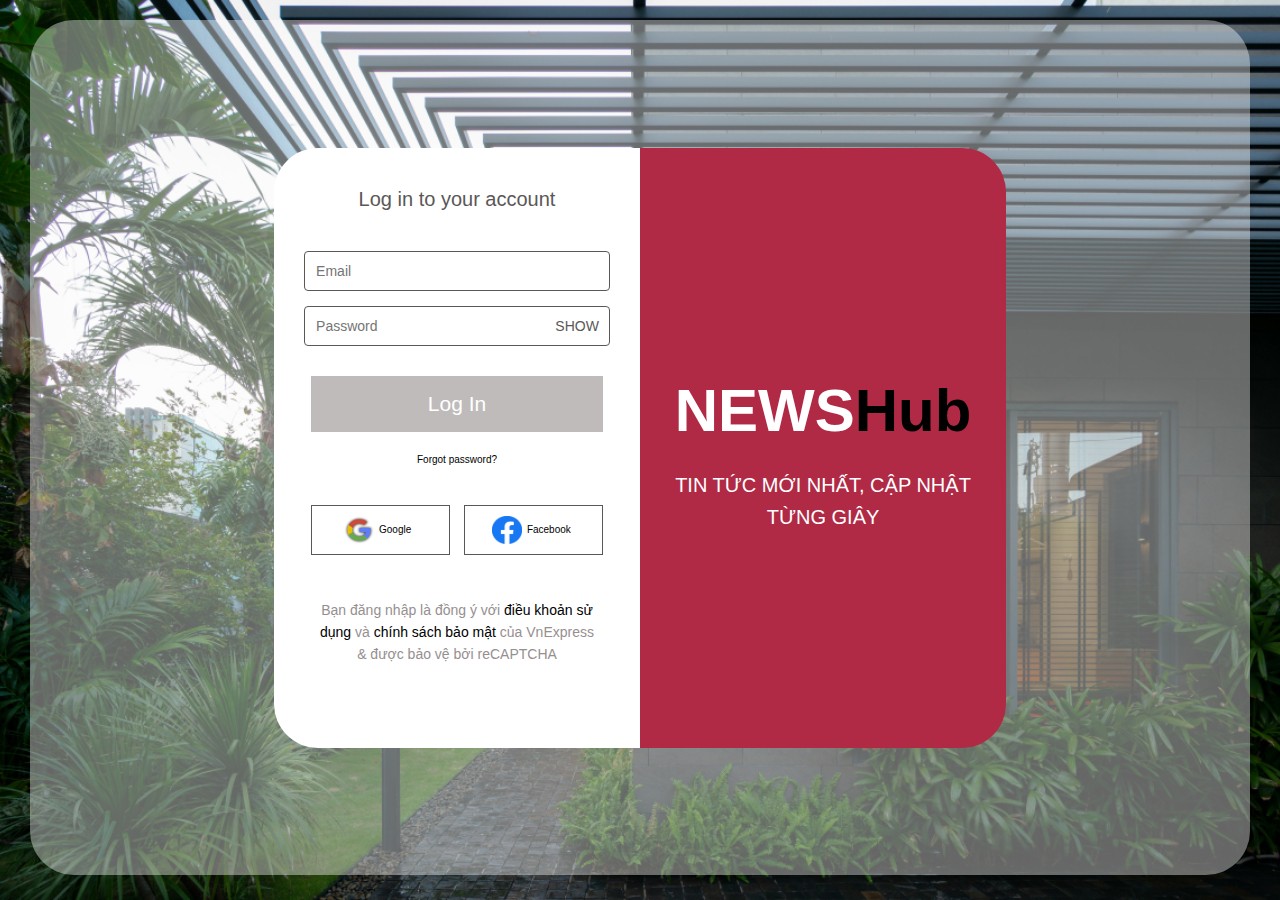
<file: login.html>
<!DOCTYPE html>
<html lang="en">
<head>
    <meta charset="UTF-8">
    <meta name="viewport" content="width=device-width, initial-scale=1.0">
    <title>Login</title>
    <link rel="shortcut icon" href="./image/background/logo.png">
    <link rel="stylesheet" href="./css/base.css">
    <link rel="stylesheet" href="./css/login.css">
    <script src="./js/login.js"></script>
</head>
<body>
    <div class="main">
        <div class="main_bg">
            <div class="container">
                <div class="login_container">
                    <h2>Log in to your account</h2>
                    <form action="" id="form">
                        <div class="login_total">
                            <div class="input_div">
                                <div class="email-password_div">
                                    <input type="text" placeholder="Email" id="email" required><br>
                                </div>
                                <p id="warningMail" class="error"></p>
                                <div class="email-password_div">
                                    <input type="password" placeholder="Password" id="password" required>
                                    <div class="strong_div">
                                        <strong id="show">SHOW</strong>
                                    </div>
                                </div>
                                <p id="warning"></p>
                            </div>
                            <div class="logIn">
                                <button type="submit">Log In</button>
                            </div>
                            <div class="forgot">
                                <a href="#">Forgot password?</a>
                            </div>
                        </div>
                    </form>
                    <div class="links_div">
                        <div class="links_items">
                            <div class="links">
                                <img src="./image/background/google.png" alt="" class="gmail">
                                <p>Google</p>
                            </div>
                            <div class="links">
                                <img src="./image/background/facebook.png" alt="" class="facebook">
                                <p>Facebook</p>
                            </div>
                        </div>
                        <div class="footer">
                            <p class="terms">
                                Bạn đăng nhập là đồng ý với <a href="#">điều khoản sử dụng</a> và <a href="#">chính sách bảo mật</a> của VnExpress &amp; được bảo vệ bởi reCAPTCHA
                            </p>
                        </div>
                    </div>
                </div>
                    <div class="login_intro">
                        <div class="intro_content">
                            <h3><span>NEWS</span>Hub</h3>
                            <p>TIN TỨC MỚI NHẤT, CẬP NHẬT TỪNG GIÂY</p>
                        </div>
                    </div>
            </div>
        </div>
    </div>
</body>
</html>
</file>
<file: css/base.css>
:root {
    --background-img: url(../image/background/background2.jpg);
    --primary-color: #fff;
    --cover-color: rgba(255,255,255,0.4);
    --border-color: #999;
    --icon-cover: rgba(209, 206, 206, 1);
}

* {
    margin: 0;
    padding: 0;
}

body {
    font-size: 62.5%;
    font-family: Arial, Helvetica, sans-serif;
    line-height: 1.6;
    background-image: var(--background-img);
    background-repeat: no-repeat;
    background-size: cover;
    background-position: center;
    background-attachment: fixed;
}

ul {
    list-style: none;
}

li {
    unicode-bidi:normal
}

a {
    text-decoration: none;
    list-style: none;
    color: #000;
}

@keyframes fadeInSlideDown {
    from {
        opacity: 0; 
        top: 50%;
    }
    to {
        opacity: 1; 
        top: calc(100% + 2px);
    }
}
</file>
<file: css/login.css>
body {
    background-image: var(--background-img);
    background-repeat: no-repeat;
    background-size: cover;
    background-position: center;
    background-attachment: fixed;   
}

.main {
    width: 100%;
    padding: 20px;
    box-sizing: border-box;
}

.main_bg {
    width: calc(100% - 20px);
    height: 95vh;
    margin: 0 auto;
    background-color: var(--cover-color);
    position: relative;
    border-radius: 44px;
}


.container {
    position: absolute;
    top: 50%;
    left: 50%;
    transform: translate(-50%,-50%);
    width: 60%;
    margin: 0 auto;
    height: 600px;
    display: flex;
    border-radius: 44px;
}

.login_container {
    border-top-left-radius: 44px;
    border-bottom-left-radius: 44px;
    background-color: white;
    width: 50%;
}

.container h2 {
    color: rgb(91, 87, 87);
    font-weight: 500;
    text-align: center;
    font-size: 20px;
   font-family: sans-serif; 
   margin: 10%;
   margin-top: 35px;
}

.email-password_div {
    display: flex;
    background: white;
    border: 1px solid  rgb(91, 87, 87);
    width: 80%;
    padding: 1px;
    border-radius: 4px;
    padding-right: 10px;
    margin: 0 auto;
    margin-top: 15px;
}

.error {
    color: #b02a45;
    margin: 0 auto;
    width: 80%;
}

.email-password_div:first-child {
    margin-top: 8%;
}

.email-password_div input {
    width: 100%;
    border: none;
    outline: none;
    padding: 10px;
    font-size: 14px;
}

.strong_div {
    color: rgb(91, 87, 87);
    display: flex;
    justify-content: center;
    align-items: center;
    background-color: white;
    cursor: pointer;
}

#hide {
    display: none;
}

.strong_div, strong {
    color: rgb(91, 87, 87);
    font-weight: 100;
    font-size: 14px;
}

::placeholder {
    font-size: 14px;
}

.logIn {
    background: rgb(150, 143, 143);
    opacity: 0.6;
    border-radius: 4px;
    width: 80%;
    margin: 0 auto;
    margin-top: 30px;
}

.logIn button:hover {
    background: #b02a45;
    transition: .1s linear ;
}

.logIn button {
    font-size: 21px;
    display: flex;
    justify-content: center;
    border: 1px solid rgb(150, 143, 143);
    background: none;
    color: white;
    padding: 15px;
    width: 100%;
}

#warning {
    color: #b02a45;
    font-weight: 300;
    font-size: 15px;
}

.forgot {
    color: black;
    font-weight: 500;
    text-align: center;
    font-family: sans-serif;
    margin: 0 auto;
    margin-top: 20px;
}

.forgot>a:hover {
    text-decoration: underline;
    cursor: pointer;
}

.links_items {
    justify-content: space-between;
    margin: 0 auto;
    display: flex;
    width: 80%;
    margin-top: 10%;
}

.links {
    width: 40%;
    border: 1px solid rgb(91, 87, 87);
    display: flex;
    padding: 10px;
    text-align: center;
    align-items: center;
    justify-content: center;
}


.links img {
    width: 30px;
    height: 28px;
}

.links p {
    color: black;
    padding: 5px;
}

.terms {
    margin-top: 20%;
    color: rgb(150, 143, 143);
    font-size: 14px;
    text-align: center;
    margin: 12%;
}

.login_intro {
    width: 50%;
    background-color: #b02a45;
    border-top-right-radius: 44px;
    border-bottom-right-radius: 44px;
    position: relative;
}

.intro_content {
    position: absolute;
    top: 50%;
    left: 50%;
    transform: translate(-50%,-50%);
}

.intro_content h3 {
    font-size:60px;
}

.intro_content span {
    color: white;
}

.intro_content p {
    text-align: center;
    margin-top: 10px;
    color: white;
    align-items: center;
    align-content: center;
    font-size: 20px;
}

/* Responsive */

@media screen and (max-width: 1240px) {
    .links {
        width: 55%;
        margin-left: 12%;
    }

    .links_items {
        margin-left:0;
    }
}

@media screen and (max-width: 1027px) {
    .login_intro {
        display: none;
    }
    
    .content_topic {
        width: 40%;
    }

    .login_container {
        width: 100%;
        border-radius: 44px;
    }

    .links_items {
        margin-left: 10%;
    }

    @media screen and (max-width: 750px) {
        .links_items {
            margin-left: 10%;
            font-size: 12px;
        }

        .logIn {
            height: 5%;
            width: 80%;
        }


    }

    @media screen and (max-width: 550px) {
        .links_items {
            flex-direction: column;
            width: 80%;
        }

        .links {
            margin: 0;
            width: 100%;
            margin-bottom: 10px;
        }

       .container {
             width: 97%;
       }
    }
}
</file>
